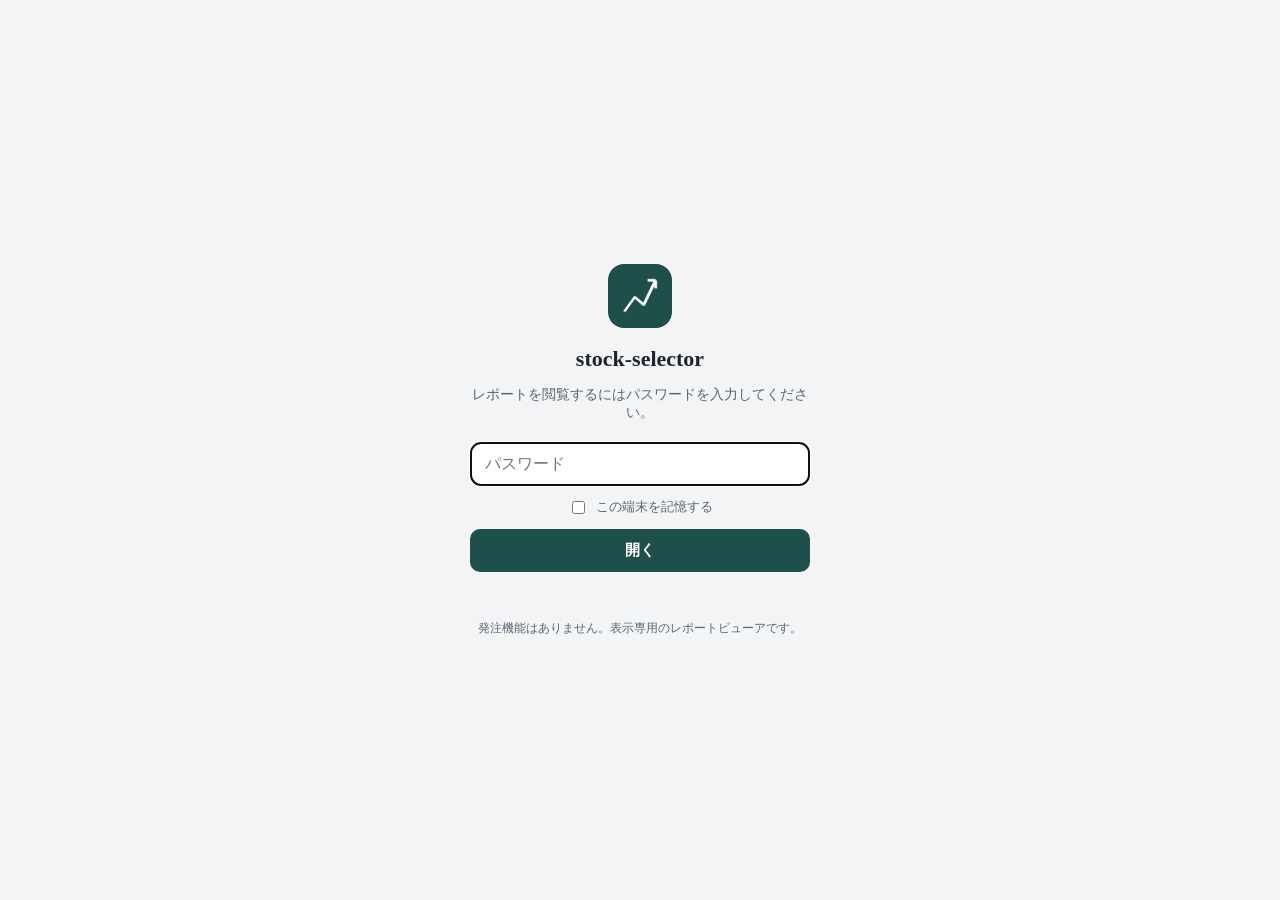
<file: docs/index.html>
<!doctype html>
<html lang="ja">
<head>
<meta charset="utf-8" />
<meta name="viewport" content="width=device-width, initial-scale=1, viewport-fit=cover" />
<title>stock-selector レポート</title>
<meta name="theme-color" content="#1f4f4b" />
<link rel="manifest" href="manifest.json" />
<link rel="apple-touch-icon" href="icons/icon-192.png" />
<meta name="apple-mobile-web-app-capable" content="yes" />
<meta name="apple-mobile-web-app-status-bar-style" content="black-translucent" />
<meta name="apple-mobile-web-app-title" content="stock-selector" />
<link rel="stylesheet" href="css/style.css" />
</head>
<body>

<div id="login-view" class="view hidden">
  <div class="login-card">
    <div class="app-icon"><img src="icons/icon-192.png" alt="" /></div>
    <h1>stock-selector</h1>
    <p class="lead">レポートを閲覧するにはパスワードを入力してください。</p>
    <form id="login-form">
      <input
        type="password"
        id="password-input"
        placeholder="パスワード"
        autocomplete="current-password"
        required
      />
      <label class="remember">
        <input type="checkbox" id="remember-device" />
        この端末を記憶する
      </label>
      <button type="submit" id="login-submit">開く</button>
      <p id="login-error" class="error" role="alert"></p>
    </form>
    <p class="note">発注機能はありません。表示専用のレポートビューアです。</p>
  </div>
</div>

<div id="app-view" class="view hidden">
  <div id="list-view" class="view">
    <header class="app-bar">
      <nav class="tabs" aria-label="表示切替">
        <a href="#/" class="tab active">レポート</a>
        <a href="#/dashboard" class="tab">ダッシュボード</a>
      </nav>
      <button id="logout-button" class="text-button">ロック</button>
    </header>
    <div id="report-list" class="report-list"></div>
  </div>

  <div id="dashboard-view" class="view hidden">
    <header class="app-bar">
      <nav class="tabs" aria-label="表示切替">
        <a href="#/" class="tab">レポート</a>
        <a href="#/dashboard" class="tab active">ダッシュボード</a>
      </nav>
      <button id="logout-button-dash" class="text-button">ロック</button>
    </header>
    <div id="dashboard-body" class="dashboard-body"></div>
  </div>

  <div id="detail-view" class="view hidden">
    <header class="app-bar">
      <a href="#/" class="back" id="detail-back">&lsaquo; 一覧</a>
      <span id="detail-title" class="app-title"></span>
      <span></span>
    </header>
    <div id="detail-body" class="detail-body"></div>
  </div>
</div>

<div id="viz-tooltip" class="viz-tooltip hidden" role="status"></div>

<script src="js/crypto.js"></script>
<script src="js/app.js"></script>
</body>
</html>
</file>
<file: docs/css/style.css>
:root {
  --bg: #f2f4f6;
  --surface: #ffffff;
  --surface-sunken: #e9edf0;
  --text: #1b2430;
  --text-secondary: #5b6672;
  --border: #dce1e6;
  --accent: #1f4f4b;
  --accent-soft: #e2eeec;
  --positive: #3e8a5c;
  --negative: #b5433a;
  color-scheme: light;
}
@media (prefers-color-scheme: dark) {
  :root {
    --bg: #10151b;
    --surface: #171e26;
    --surface-sunken: #1e2630;
    --text: #e7eaee;
    --text-secondary: #8a94a0;
    --border: #2a323c;
    --accent: #5fbab3;
    --accent-soft: #1c2f2d;
    --positive: #6bbf8a;
    --negative: #e0847a;
    color-scheme: dark;
  }
}

* { box-sizing: border-box; }
html, body {
  margin: 0;
  padding: 0;
  height: 100%;
  background: var(--bg);
  color: var(--text);
  font-family: -apple-system, "Hiragino Sans", "Yu Gothic", system-ui, sans-serif;
  -webkit-font-smoothing: antialiased;
}
.mono { font-family: ui-monospace, "SF Mono", Menlo, monospace; font-variant-numeric: tabular-nums; }
.hidden { display: none !important; }

/* ---- login ---- */
#login-view {
  min-height: 100%;
  display: flex;
  align-items: center;
  justify-content: center;
  padding: 24px;
}
.login-card {
  width: 100%;
  max-width: 340px;
  display: flex;
  flex-direction: column;
  align-items: center;
  gap: 14px;
  text-align: center;
}
.login-card .app-icon img {
  width: 64px; height: 64px;
  border-radius: 16px;
}
.login-card h1 {
  font-family: Georgia, "Hiragino Mincho ProN", serif;
  font-size: 22px;
  margin: 0;
}
.login-card .lead {
  margin: 0;
  color: var(--text-secondary);
  font-size: 14px;
}
#login-form {
  width: 100%;
  display: flex;
  flex-direction: column;
  gap: 12px;
  margin-top: 6px;
}
#password-input {
  width: 100%;
  padding: 12px 14px;
  border-radius: 10px;
  border: 1px solid var(--border);
  background: var(--surface);
  color: var(--text);
  font-size: 16px;
}
.remember {
  display: flex;
  align-items: center;
  gap: 8px;
  font-size: 13px;
  color: var(--text-secondary);
  justify-content: center;
}
#login-submit {
  padding: 12px;
  border-radius: 10px;
  border: none;
  background: var(--accent);
  color: #fff;
  font-size: 15px;
  font-weight: 600;
  cursor: pointer;
}
#login-submit:disabled { opacity: 0.6; }
.error {
  min-height: 18px;
  margin: 0;
  color: var(--negative);
  font-size: 13px;
}
.note {
  margin: 4px 0 0;
  font-size: 12px;
  color: var(--text-secondary);
}

/* ---- app shell ---- */
#app-view { min-height: 100%; }
.app-bar {
  position: sticky;
  top: 0;
  z-index: 5;
  display: flex;
  align-items: center;
  justify-content: space-between;
  padding: max(14px, env(safe-area-inset-top)) 16px 12px;
  background: var(--bg);
  border-bottom: 1px solid var(--border);
}
.app-title { font-weight: 700; font-size: 16px; }
.back { color: var(--accent); font-weight: 600; text-decoration: none; font-size: 14px; }
.text-button {
  background: none;
  border: none;
  color: var(--text-secondary);
  font-size: 13px;
  cursor: pointer;
}

/* ---- list ---- */
.report-list {
  display: flex;
  flex-direction: column;
  gap: 10px;
  padding: 14px 16px 40px;
  max-width: 640px;
  margin: 0 auto;
}
.report-card {
  display: block;
  background: var(--surface);
  border: 1px solid var(--border);
  border-radius: 12px;
  padding: 13px 14px;
  text-decoration: none;
  color: var(--text);
}
.report-card .row1 { display: flex; justify-content: space-between; align-items: center; margin-bottom: 6px; }
.report-card .date { font-weight: 700; font-size: 14px; }
.badge {
  font-size: 10.5px;
  font-weight: 700;
  padding: 3px 8px;
  border-radius: 999px;
  background: var(--accent-soft);
  color: var(--accent);
}
.top-line { display: flex; justify-content: space-between; font-size: 13px; color: var(--text-secondary); }
.top-line .score { color: var(--positive); font-weight: 700; }
.sub-line { margin-top: 4px; font-size: 11.5px; color: var(--text-secondary); }
.empty { color: var(--text-secondary); font-size: 14px; padding: 20px 4px; }

/* ---- detail ---- */
.detail-body {
  display: flex;
  flex-direction: column;
  gap: 16px;
  padding: 14px 16px 48px;
  max-width: 640px;
  margin: 0 auto;
  font-size: 14px;
}
.detail-body h2 {
  font-family: Georgia, "Hiragino Mincho ProN", serif;
  font-size: 16px;
  margin: 4px 0 0;
}
.detail-body h3 { font-size: 13px; margin: 8px 0 2px; }
.detail-body p { margin: 0 0 6px; line-height: 1.65; }
.detail-body ul { margin: 0 0 8px; padding-left: 18px; }
.meta-block {
  background: var(--surface);
  border: 1px solid var(--border);
  border-radius: 10px;
  padding: 12px 14px;
  display: flex;
  flex-direction: column;
  gap: 4px;
  font-size: 12.5px;
  color: var(--text-secondary);
}
.meta-block .k { color: var(--text); font-weight: 600; }

.table-scroll { overflow-x: auto; }
table.data-table {
  width: 100%;
  border-collapse: collapse;
  font-size: 12.5px;
  min-width: 480px;
}
table.data-table th, table.data-table td {
  padding: 6px 8px;
  text-align: right;
  border-bottom: 1px solid var(--border);
  white-space: nowrap;
}
table.data-table th:nth-child(2), table.data-table td:nth-child(2),
table.data-table th:nth-child(3), table.data-table td:nth-child(3) {
  text-align: left;
}
table.data-table th { color: var(--text-secondary); font-weight: 600; font-size: 11px; }
table.data-table td.total { color: var(--positive); font-weight: 700; }
table.data-table td.pos { color: var(--positive); }
table.data-table td.neg { color: var(--negative); }
table.data-table td.small { font-size: 11px; color: var(--text-secondary); }

.plain-list { margin: 0; padding-left: 18px; font-size: 13px; color: var(--text-secondary); }

.fable-block {
  background: var(--accent-soft);
  border-radius: 10px;
  padding: 12px 14px;
  font-size: 13px;
}
.fable-block h3 { color: var(--accent); }

.disclaimer {
  font-size: 11.5px;
  color: var(--text-secondary);
  border-top: 1px solid var(--border);
  padding-top: 10px;
}
.loading { color: var(--text-secondary); padding: 20px 4px; }

/* ---- タブ(レポート/ダッシュボード) ---- */
.tabs {
  display: flex;
  gap: 4px;
  background: var(--surface-sunken);
  border-radius: 9px;
  padding: 3px;
}
.tab {
  padding: 5px 12px;
  border-radius: 7px;
  font-size: 13px;
  font-weight: 600;
  color: var(--text-secondary);
  text-decoration: none;
}
.tab.active {
  background: var(--surface);
  color: var(--text);
  box-shadow: 0 1px 2px rgba(0,0,0,0.08);
}

/* ---- ダッシュボード ---- */
/* チャート用トークン(validate_palette.jsでライト#ffffff/ダーク#171e26に対して検証済み) */
:root {
  --viz-series1: #2a78d6;
  --viz-series2: #1baf7a;
  --viz-series3: #eda100;
  --viz-pos: #2a78d6;
  --viz-neg: #e34948;
  --viz-grid: #e3e6ea;
  --viz-baseline: #c9ced4;
}
@media (prefers-color-scheme: dark) {
  :root {
    --viz-series1: #3987e5;
    --viz-series2: #199e70;
    --viz-series3: #c98500;
    --viz-pos: #3987e5;
    --viz-neg: #e66767;
    --viz-grid: #262e38;
    --viz-baseline: #3a434e;
  }
}

.dashboard-body {
  display: flex;
  flex-direction: column;
  gap: 14px;
  padding: 14px 16px 48px;
  max-width: 640px;
  margin: 0 auto;
}

.tile-row {
  display: grid;
  grid-template-columns: 1fr 1fr;
  gap: 10px;
}
.tile {
  background: var(--surface);
  border: 1px solid var(--border);
  border-radius: 12px;
  padding: 12px 14px;
  display: flex;
  flex-direction: column;
  gap: 3px;
  min-width: 0;
}
.tile-label { font-size: 11.5px; color: var(--text-secondary); }
.tile-value { font-size: 26px; font-weight: 650; line-height: 1.15; }
.tile-unit { font-size: 13px; font-weight: 600; color: var(--text-secondary); margin-left: 2px; }
.tile-sub {
  font-size: 11px;
  color: var(--text-secondary);
  overflow: hidden;
  text-overflow: ellipsis;
  white-space: nowrap;
}

.chart-card {
  background: var(--surface);
  border: 1px solid var(--border);
  border-radius: 12px;
  padding: 14px;
  display: flex;
  flex-direction: column;
  gap: 8px;
}
.chart-card h2 {
  font-family: Georgia, "Hiragino Mincho ProN", serif;
  font-size: 15px;
  margin: 0;
}
.chart-note { margin: 0; font-size: 11.5px; color: var(--text-secondary); }

svg.viz { width: 100%; height: auto; display: block; }
.viz-label { font-size: 11px; fill: var(--text-secondary); }
.viz-value { font-size: 11px; fill: var(--text); font-variant-numeric: tabular-nums; }
.viz-sub { fill: var(--text-secondary); font-size: 10px; }
.viz-tick { font-size: 10px; fill: var(--text-secondary); font-variant-numeric: tabular-nums; }
.viz-grid { stroke: var(--viz-grid); stroke-width: 1; }
.viz-baseline { stroke: var(--viz-baseline); stroke-width: 1; }
.viz-bar { fill: var(--viz-series1); }
.viz-bar-pos { fill: var(--viz-pos); }
.viz-bar-neg { fill: var(--viz-neg); }
.viz-line { fill: none; stroke-width: 2; stroke-linecap: round; stroke-linejoin: round; }
.viz-line.viz-s1 { stroke: var(--viz-series1); }
.viz-line.viz-s2 { stroke: var(--viz-series2); }
.viz-line.viz-s3 { stroke: var(--viz-series3); }
.viz-dot { stroke: var(--surface); stroke-width: 2; }
.viz-dot.viz-s1 { fill: var(--viz-series1); }
.viz-dot.viz-s2 { fill: var(--viz-series2); }
.viz-dot.viz-s3 { fill: var(--viz-series3); }
.viz-leader { stroke: var(--viz-baseline); stroke-width: 1; }
.viz-hit { fill: transparent; cursor: pointer; }

.viz-legend { display: flex; gap: 14px; flex-wrap: wrap; }
.viz-key {
  display: inline-flex;
  align-items: center;
  gap: 5px;
  font-size: 11.5px;
  color: var(--text-secondary);
}
.viz-swatch { width: 10px; height: 10px; border-radius: 3px; display: inline-block; }
.viz-swatch.viz-s1 { background: var(--viz-series1); }
.viz-swatch.viz-s2 { background: var(--viz-series2); }
.viz-swatch.viz-s3 { background: var(--viz-series3); }

.viz-table summary {
  font-size: 12px;
  color: var(--text-secondary);
  cursor: pointer;
}
.viz-table[open] summary { margin-bottom: 6px; }

.viz-tooltip {
  position: fixed;
  z-index: 50;
  max-width: 240px;
  background: var(--text);
  color: var(--bg);
  font-size: 12px;
  line-height: 1.5;
  padding: 7px 10px;
  border-radius: 8px;
  pointer-events: none;
  box-shadow: 0 4px 14px rgba(0,0,0,0.25);
}

/* ---- 仮想ポートフォリオ ---- */
.tile-row-3 { grid-template-columns: 1fr 1fr 1fr; }
.tile-value.delta-pos { color: var(--positive); }
.tile-value.delta-neg { color: var(--negative); }
.pf-heading { font-size: 12.5px; margin: 6px 0 0; color: var(--text-secondary); font-weight: 600; }
.pf-row {
  border: 1px solid var(--border);
  border-radius: 10px;
  padding: 10px 12px;
  display: flex;
  flex-direction: column;
  gap: 7px;
}
.pf-row-head { display: flex; align-items: baseline; gap: 8px; }
.pf-ticker { font-weight: 700; font-size: 14px; }
.pf-name {
  font-size: 11px;
  color: var(--text-secondary);
  flex: 1;
  overflow: hidden;
  text-overflow: ellipsis;
  white-space: nowrap;
}
.pf-pnl { font-weight: 700; font-size: 14px; font-variant-numeric: tabular-nums; }
.pf-pnl.pos { color: var(--positive); }
.pf-pnl.neg { color: var(--negative); }
.pf-row-sub {
  display: flex;
  justify-content: space-between;
  font-size: 10.5px;
  color: var(--text-secondary);
  font-variant-numeric: tabular-nums;
}
.pos-meter {
  position: relative;
  height: 6px;
  border-radius: 3px;
  background: linear-gradient(to right, var(--viz-neg), var(--surface-sunken) 45%, var(--surface-sunken) 55%, var(--viz-pos));
  opacity: 0.9;
}
.pos-meter-zero {
  position: absolute;
  top: -2px;
  width: 1.5px;
  height: 10px;
  background: var(--viz-baseline);
}
.pos-meter-dot {
  position: absolute;
  top: 50%;
  width: 12px;
  height: 12px;
  border-radius: 50%;
  transform: translate(-50%, -50%);
  border: 2px solid var(--surface);
}
.pos-meter-dot.pos { background: var(--viz-pos); }
.pos-meter-dot.neg { background: var(--viz-neg); }
td.pos { color: var(--positive); }
td.neg { color: var(--negative); }

/* ---- 変化バッジ(NEW/順位変動) ---- */
.chg {
  font-size: 9.5px;
  font-weight: 700;
  padding: 1px 5px;
  border-radius: 999px;
  white-space: nowrap;
}
.chg-new { background: var(--accent-soft); color: var(--accent); }
.chg-up { color: var(--positive); }
.chg-down { color: var(--negative); }

/* ---- 銘柄ドリルダウン ---- */
tr.row-link { cursor: pointer; }
tr.row-link:active { background: var(--surface-sunken); }
.chip-grid {
  display: grid;
  grid-template-columns: 1fr 1fr;
  gap: 8px;
}
.chip {
  display: flex;
  justify-content: space-between;
  align-items: baseline;
  gap: 6px;
  background: var(--surface);
  border: 1px solid var(--border);
  border-radius: 8px;
  padding: 8px 10px;
}
.chip-label { font-size: 11px; color: var(--text-secondary); }
.chip-value { font-size: 14px; font-weight: 700; font-variant-numeric: tabular-nums; }
.chip-pos .chip-value { color: var(--positive); }
.chip-neg .chip-value { color: var(--negative); }
table.data-table-narrow { min-width: 0; }
.headline-list { margin: 0; padding: 0; list-style: none; display: flex; flex-direction: column; gap: 8px; }
.headline-list li {
  font-size: 12.5px;
  line-height: 1.5;
  display: flex;
  gap: 7px;
  align-items: baseline;
}
.headline-list a { color: var(--text); }
.senti { font-size: 8px; color: var(--text-secondary); flex: 0 0 auto; }
.senti.chg-up { color: var(--positive); }
.senti.chg-down { color: var(--negative); }

/* ---- 決算日ウォッチ ---- */
.earnings-badge {
  display: inline-block;
  font-size: 10.5px;
  font-weight: 700;
  padding: 2px 8px;
  border-radius: 999px;
  background: var(--surface-sunken);
  color: var(--text-secondary);
  white-space: nowrap;
}
.earnings-badge.warn {
  background: var(--negative-soft, rgba(181,67,58,0.12));
  color: var(--negative);
}
.pf-earnings { font-size: 11px; color: var(--text-secondary); display: flex; align-items: center; gap: 6px; }
.earnings-row {
  display: flex;
  align-items: baseline;
  gap: 8px;
  padding: 7px 0;
  border-bottom: 1px solid var(--border);
}
.earnings-row:last-child { border-bottom: none; }
</file>
<file: mobile-dashboard/css/style.css>
:root {
  --bg: #f2f4f6;
  --surface: #ffffff;
  --surface-sunken: #e9edf0;
  --text: #1b2430;
  --text-secondary: #5b6672;
  --border: #dce1e6;
  --accent: #1f4f4b;
  --accent-soft: #e2eeec;
  --positive: #3e8a5c;
  --negative: #b5433a;
  color-scheme: light;
}
@media (prefers-color-scheme: dark) {
  :root {
    --bg: #10151b;
    --surface: #171e26;
    --surface-sunken: #1e2630;
    --text: #e7eaee;
    --text-secondary: #8a94a0;
    --border: #2a323c;
    --accent: #5fbab3;
    --accent-soft: #1c2f2d;
    --positive: #6bbf8a;
    --negative: #e0847a;
    color-scheme: dark;
  }
}

* { box-sizing: border-box; }
html, body {
  margin: 0;
  padding: 0;
  height: 100%;
  background: var(--bg);
  color: var(--text);
  font-family: -apple-system, "Hiragino Sans", "Yu Gothic", system-ui, sans-serif;
  -webkit-font-smoothing: antialiased;
}
.mono { font-family: ui-monospace, "SF Mono", Menlo, monospace; font-variant-numeric: tabular-nums; }
.hidden { display: none !important; }

/* ---- login ---- */
#login-view {
  min-height: 100%;
  display: flex;
  align-items: center;
  justify-content: center;
  padding: 24px;
}
.login-card {
  width: 100%;
  max-width: 340px;
  display: flex;
  flex-direction: column;
  align-items: center;
  gap: 14px;
  text-align: center;
}
.login-card .app-icon img {
  width: 64px; height: 64px;
  border-radius: 16px;
}
.login-card h1 {
  font-family: Georgia, "Hiragino Mincho ProN", serif;
  font-size: 22px;
  margin: 0;
}
.login-card .lead {
  margin: 0;
  color: var(--text-secondary);
  font-size: 14px;
}
#login-form {
  width: 100%;
  display: flex;
  flex-direction: column;
  gap: 12px;
  margin-top: 6px;
}
#password-input {
  width: 100%;
  padding: 12px 14px;
  border-radius: 10px;
  border: 1px solid var(--border);
  background: var(--surface);
  color: var(--text);
  font-size: 16px;
}
.remember {
  display: flex;
  align-items: center;
  gap: 8px;
  font-size: 13px;
  color: var(--text-secondary);
  justify-content: center;
}
#login-submit {
  padding: 12px;
  border-radius: 10px;
  border: none;
  background: var(--accent);
  color: #fff;
  font-size: 15px;
  font-weight: 600;
  cursor: pointer;
}
#login-submit:disabled { opacity: 0.6; }
.error {
  min-height: 18px;
  margin: 0;
  color: var(--negative);
  font-size: 13px;
}
.note {
  margin: 4px 0 0;
  font-size: 12px;
  color: var(--text-secondary);
}

/* ---- app shell ---- */
#app-view { min-height: 100%; }
.app-bar {
  position: sticky;
  top: 0;
  z-index: 5;
  display: flex;
  align-items: center;
  justify-content: space-between;
  padding: max(14px, env(safe-area-inset-top)) 16px 12px;
  background: var(--bg);
  border-bottom: 1px solid var(--border);
}
.app-title { font-weight: 700; font-size: 16px; }
.back { color: var(--accent); font-weight: 600; text-decoration: none; font-size: 14px; }
.text-button {
  background: none;
  border: none;
  color: var(--text-secondary);
  font-size: 13px;
  cursor: pointer;
}

/* ---- list ---- */
.report-list {
  display: flex;
  flex-direction: column;
  gap: 10px;
  padding: 14px 16px 40px;
  max-width: 640px;
  margin: 0 auto;
}
.report-card {
  display: block;
  background: var(--surface);
  border: 1px solid var(--border);
  border-radius: 12px;
  padding: 13px 14px;
  text-decoration: none;
  color: var(--text);
}
.report-card .row1 { display: flex; justify-content: space-between; align-items: center; margin-bottom: 6px; }
.report-card .date { font-weight: 700; font-size: 14px; }
.badge {
  font-size: 10.5px;
  font-weight: 700;
  padding: 3px 8px;
  border-radius: 999px;
  background: var(--accent-soft);
  color: var(--accent);
}
.top-line { display: flex; justify-content: space-between; font-size: 13px; color: var(--text-secondary); }
.top-line .score { color: var(--positive); font-weight: 700; }
.sub-line { margin-top: 4px; font-size: 11.5px; color: var(--text-secondary); }
.empty { color: var(--text-secondary); font-size: 14px; padding: 20px 4px; }

/* ---- detail ---- */
.detail-body {
  display: flex;
  flex-direction: column;
  gap: 16px;
  padding: 14px 16px 48px;
  max-width: 640px;
  margin: 0 auto;
  font-size: 14px;
}
.detail-body h2 {
  font-family: Georgia, "Hiragino Mincho ProN", serif;
  font-size: 16px;
  margin: 4px 0 0;
}
.detail-body h3 { font-size: 13px; margin: 8px 0 2px; }
.detail-body p { margin: 0 0 6px; line-height: 1.65; }
.detail-body ul { margin: 0 0 8px; padding-left: 18px; }
.meta-block {
  background: var(--surface);
  border: 1px solid var(--border);
  border-radius: 10px;
  padding: 12px 14px;
  display: flex;
  flex-direction: column;
  gap: 4px;
  font-size: 12.5px;
  color: var(--text-secondary);
}
.meta-block .k { color: var(--text); font-weight: 600; }

.table-scroll { overflow-x: auto; }
table.data-table {
  width: 100%;
  border-collapse: collapse;
  font-size: 12.5px;
  min-width: 480px;
}
table.data-table th, table.data-table td {
  padding: 6px 8px;
  text-align: right;
  border-bottom: 1px solid var(--border);
  white-space: nowrap;
}
table.data-table th:nth-child(2), table.data-table td:nth-child(2),
table.data-table th:nth-child(3), table.data-table td:nth-child(3) {
  text-align: left;
}
table.data-table th { color: var(--text-secondary); font-weight: 600; font-size: 11px; }
table.data-table td.total { color: var(--positive); font-weight: 700; }
table.data-table td.pos { color: var(--positive); }
table.data-table td.neg { color: var(--negative); }
table.data-table td.small { font-size: 11px; color: var(--text-secondary); }

.plain-list { margin: 0; padding-left: 18px; font-size: 13px; color: var(--text-secondary); }

.fable-block {
  background: var(--accent-soft);
  border-radius: 10px;
  padding: 12px 14px;
  font-size: 13px;
}
.fable-block h3 { color: var(--accent); }

.disclaimer {
  font-size: 11.5px;
  color: var(--text-secondary);
  border-top: 1px solid var(--border);
  padding-top: 10px;
}
.loading { color: var(--text-secondary); padding: 20px 4px; }
</file>
